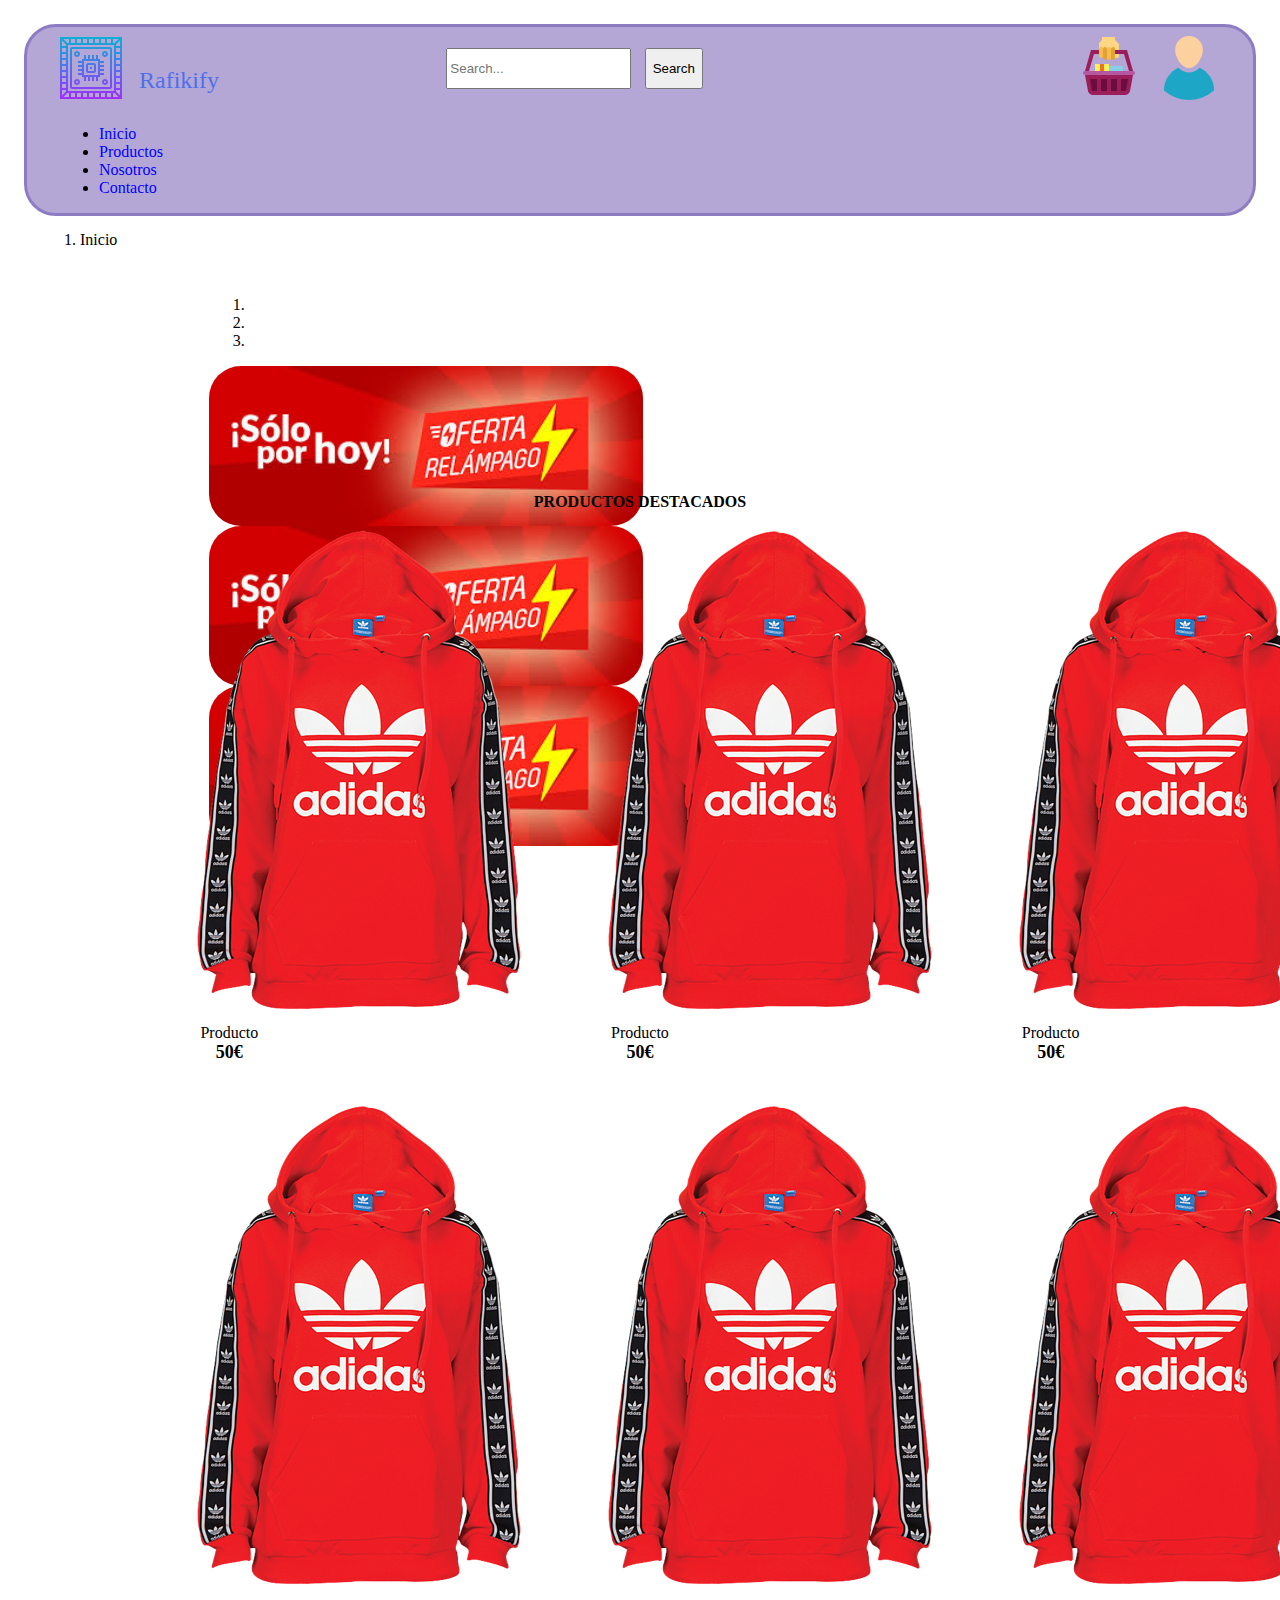
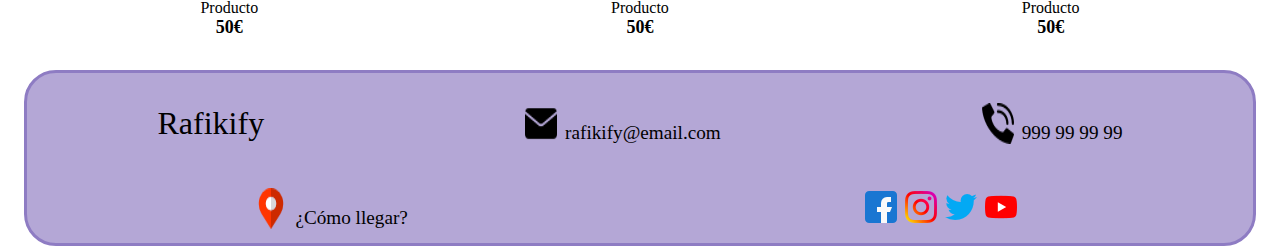
<file: FinalTask/index.html>
<!DOCTYPE html>
<html>

<head>
	<meta charset="UTF-8">
	<link href="https://cdn.jsdelivr.net/npm/bootstrap@5.0.0-beta1/dist/css/bootstrap.min.css" rel="stylesheet" integrity="sha384-giJF6kkoqNQ00vy+HMDP7azOuL0xtbfIcaT9wjKHr8RbDVddVHyTfAAsrekwKmP1" crossorigin="anonymous">
	<link rel="stylesheet" href="./css/home.css">
	<link rel="stylesheet" href="./css/style.css">
	<link rel="stylesheet" href="./css/header.css">
	<link rel="stylesheet" href="./css/footer.css">
	<title>Rafikify</title>
</head>

<body>
	<main>
		<header>
			<div id="top-header">
				<div class="logo">
					<img id="logo" alt="Logo" src="./img/logo.svg" />
					<p>Rafikify</p>
				</div>
				<div id="buscar">
					<input id="search" class="form-control mr-sm-2" type="search" placeholder="Search..." aria-label="Search">
					<button id="btnSearch" onclick="searchDoc()" class="btn btn-outline-primary">Search</button>
				</div>
				<div id="botones">
					<a href="cesta.html"><img id="cart" alt="Cesta de la compra" src="./img/cart.png" /></a>
					<img id="user" alt="Tu usuario" src="./img/user.png" />
				</div>
			</div>
			<nav>
				<ul class="nav nav-pills">
					<li class="nav-item">
						<a class="nav-link active" aria-current="page" href="index.html">Inicio</a>
					</li>
					<li class="nav-item">
						<a class="nav-link" href="products.html">Productos</a>
					</li>
					<li class="nav-item">
						<a class="nav-link" href="nosotros.html">Nosotros</a>
					</li>
					<li class="nav-item">
						<a class="nav-link" href="contact.html">Contacto</a>
					</li>
				</ul>
			</nav>
		</header>
		<section>
			<nav aria-label="breadcrumb">
				<ol class="breadcrumb">
					<li class="breadcrumb-item active" aria-current="page">Inicio</li>
				</ol>
			</nav>
			<div id="carrousel">
				<div id="carouselExampleCaptions" class="carousel slide" data-bs-ride="carousel">
					<ol class="carousel-indicators">
						<li data-bs-target="#carouselExampleCaptions" data-bs-slide-to="0" class="active"></li>
						<li data-bs-target="#carouselExampleCaptions" data-bs-slide-to="1"></li>
						<li data-bs-target="#carouselExampleCaptions" data-bs-slide-to="2"></li>
					</ol>
					<div class="carousel-inner">
						<div class="carousel-item active">
							<img src="./img/oferta.jpg" class="d-block w-100 imgCar" alt="...">
						</div>
						<div class="carousel-item">
							<img src="./img/oferta.jpg" class="d-block w-100 imgCar" alt="...">
						</div>
						<div class="carousel-item">
							<img src="./img/oferta.jpg" class="d-block w-100 imgCar" alt="...">
						</div>
					</div>
					<a class="carousel-control-prev" href="#carouselExampleCaptions" role="button" data-bs-slide="prev">
						<span class="carousel-control-prev-icon" aria-hidden="true"></span>
						<span class="visually-hidden">Previous</span>
					</a>
					<a class="carousel-control-next" href="#carouselExampleCaptions" role="button" data-bs-slide="next">
						<span class="carousel-control-next-icon" aria-hidden="true"></span>
						<span class="visually-hidden">Next</span>
					</a>
				</div>
			</div>
			<h4> PRODUCTOS DESTACADOS </h4>

			<div class="fila">
				<a href="producDetail.html">
					<div class="card">
						<img src="./img/produc.png" class="card-img-top" alt="...">
						<div class="card-body">
							<p class="card-text">Producto</p>
							<p class="card-text precio">50€</p>
						</div>
					</div>
				</a>
				<a href="producDetail.html">
					<div class="card">
						<img src="./img/produc.png" class="card-img-top" alt="...">
						<div class="card-body">
							<p class="card-text">Producto</p>
							<p class="card-text precio">50€</p>
						</div>
					</div>
				</a>
				<a href="producDetail.html">
					<div class="card">
						<img src="./img/produc.png" class="card-img-top" alt="...">
						<div class="card-body">
							<p class="card-text">Producto</p>
							<p class="card-text precio">50€</p>
						</div>
					</div>
				</a>
			</div>
			<div class="fila">
				<a href="producDetail.html">
					<div class="card">
						<img src="./img/produc.png" class="card-img-top" alt="...">
						<div class="card-body">
							<p class="card-text">Producto</p>
							<p class="card-text precio">50€</p>
						</div>
					</div>
				</a>
				<a href="producDetail.html">
					<div class="card">
						<img src="./img/produc.png" class="card-img-top" alt="...">
						<div class="card-body">
							<p class="card-text">Producto</p>
							<p class="card-text precio">50€</p>
						</div>
					</div>
				</a>
				<a href="producDetail.html">
					<div class="card">
						<img src="./img/produc.png" class="card-img-top" alt="...">
						<div class="card-body">
							<p class="card-text">Producto</p>
							<p class="card-text precio">50€</p>
						</div>
					</div>
				</a>
			</div>
		</section>
		<footer>
			<div>
				<p id="nameEmpresa">Rafikify</p>
				<a href="mailto:elcorreoquequieres@correo.com">
					<div class="divFoot">
						<img src="./img/email.png">
						<p class="pFooter">rafikify@email.com</p>
					</div>
				</a>
				<div class="divFoot">
					<img src="./img/phone.png">
					<p class="pFooter">999 99 99 99</p>
				</div>
			</div>
			<div>
				<a href="https://www.google.es/maps/preview">
					<div class="divFoot">
						<img src="./img/gps.png">
						<p class="pFooter">¿Cómo llegar?</p>
					</div>
				</a>
				<div class="divFoot">
					<a href="https://www.facebook.com">
						<img src="./img/facebook.png">
					</a>
					<a href="https://www.instagram.com">
					<img src="./img/instagram.png">
				</a>
				<a href="https://www.twitter.com">
					<img src="./img/twitter.png">
				</a>
				<a href="https://www.youtube.com">
					<img src="./img/youtube.png">
				</a>
				</div>
			</div>
		</footer>
	</main>
	<script src="https://cdn.jsdelivr.net/npm/bootstrap@5.0.0-beta1/dist/js/bootstrap.bundle.min.js" integrity="sha384-ygbV9kiqUc6oa4msXn9868pTtWMgiQaeYH7/t7LECLbyPA2x65Kgf80OJFdroafW" crossorigin="anonymous"></script>
</body>

</html>
</file>
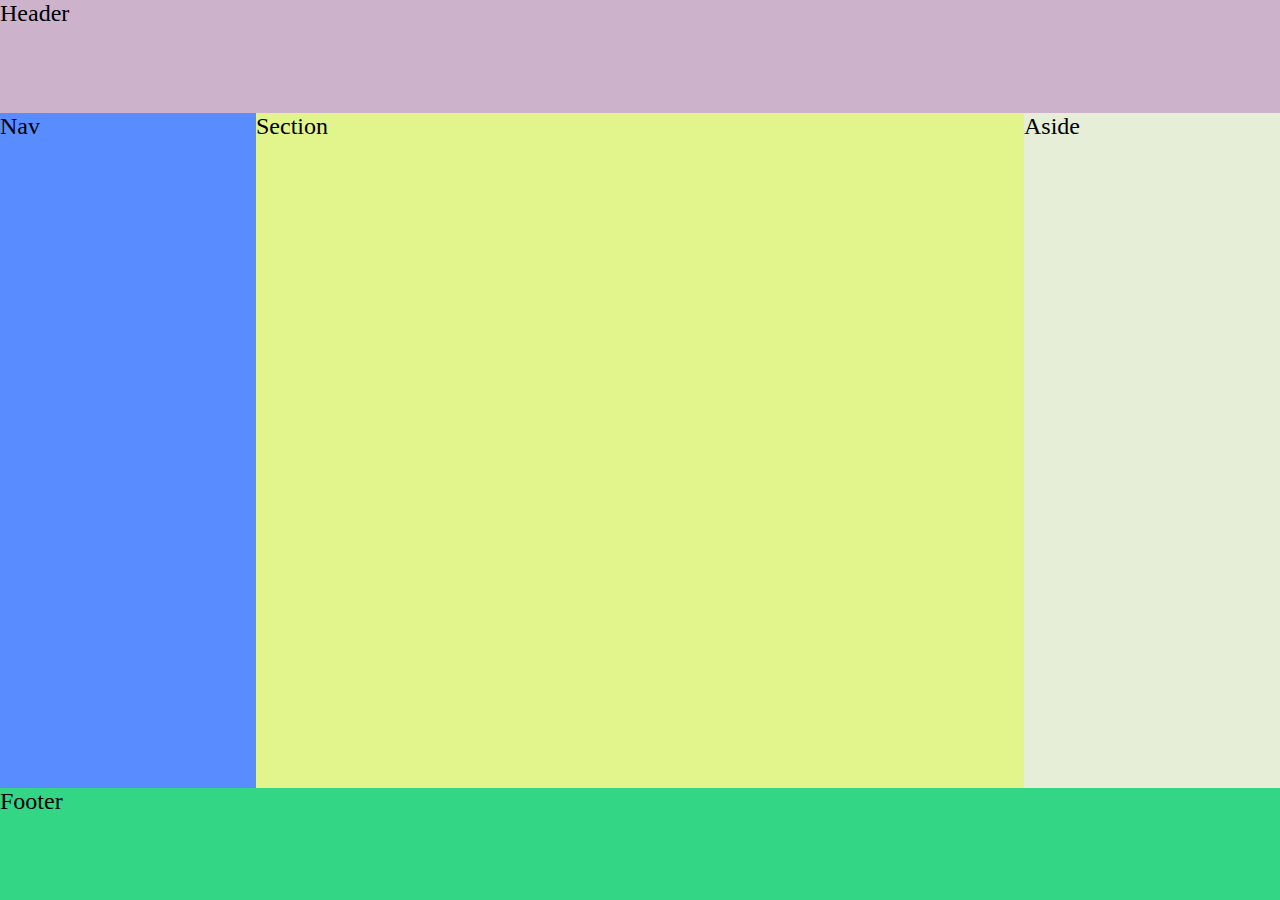
<file: Activity12/Exercise_1_HolyGrailLayout/index.html>
<!DOCTYPE html>
<html>
	<head>
		<meta charset="UTF-8">
		<link rel="stylesheet" href="style.css">
		<title>Holy Grail Layout</title>
	</head>
	<body>
	 <main>
			 <header>Header</header>
			 <nav>Nav</nav>
			 <section>Section</section>
			 <aside>Aside</aside>
			 <footer>Footer</footer>
	 </main>
 </body>
</html>
</file>
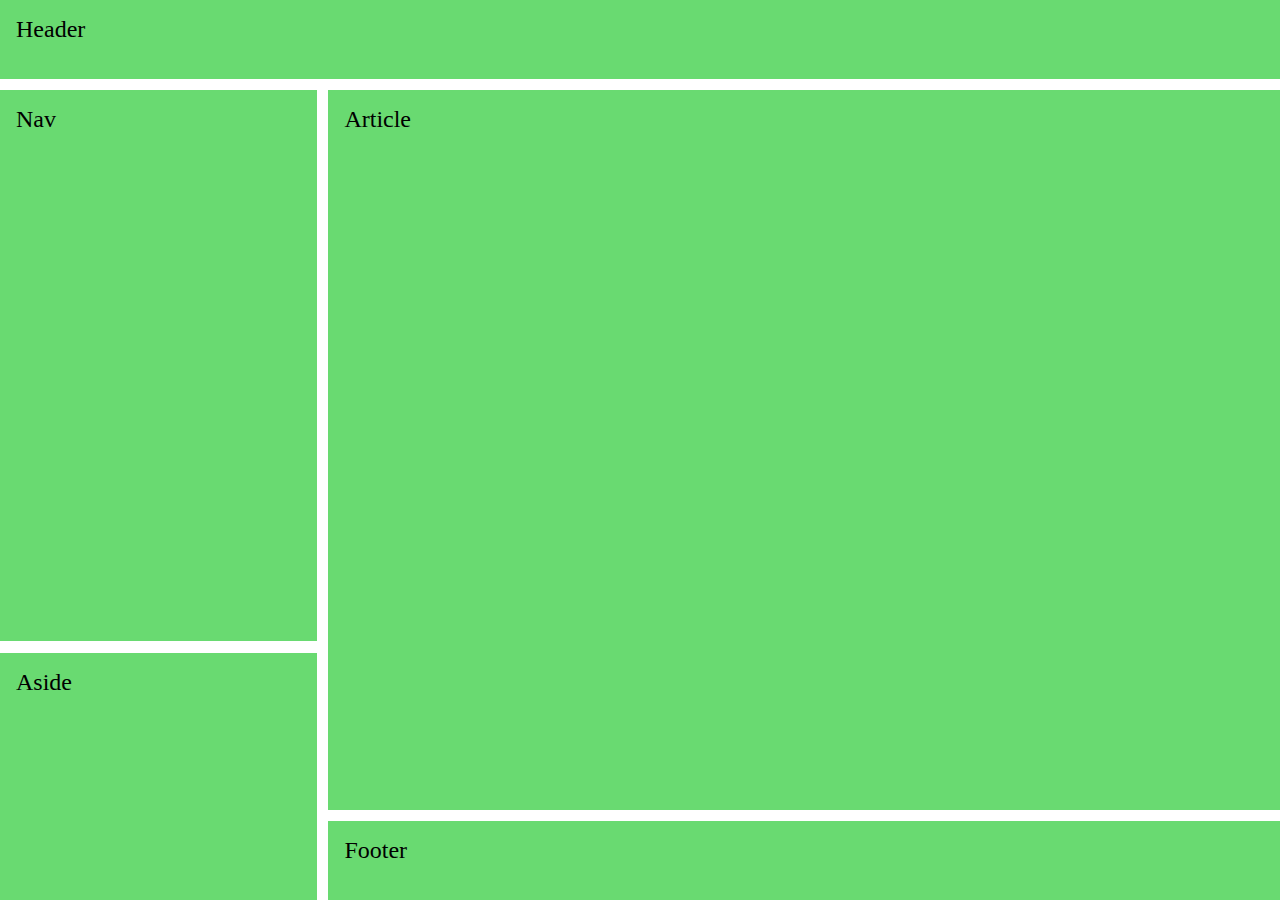
<file: Activity12/Exercise_4_ResponsiveLayout/index.html>
<!DOCTYPE html>
<html>
	<head>
		<meta charset="UTF-8">
		<link rel="stylesheet" href="style.css">
		<title>Responsive Layout</title>
	</head>
	<body>
	 <main>
			 <header>Header</header>
			 <nav>Nav</nav>
			 <article>Article</article>
			 <aside>Aside</aside>
			 <footer>Footer</footer>
	 </main>
 </body>
</html>
</file>
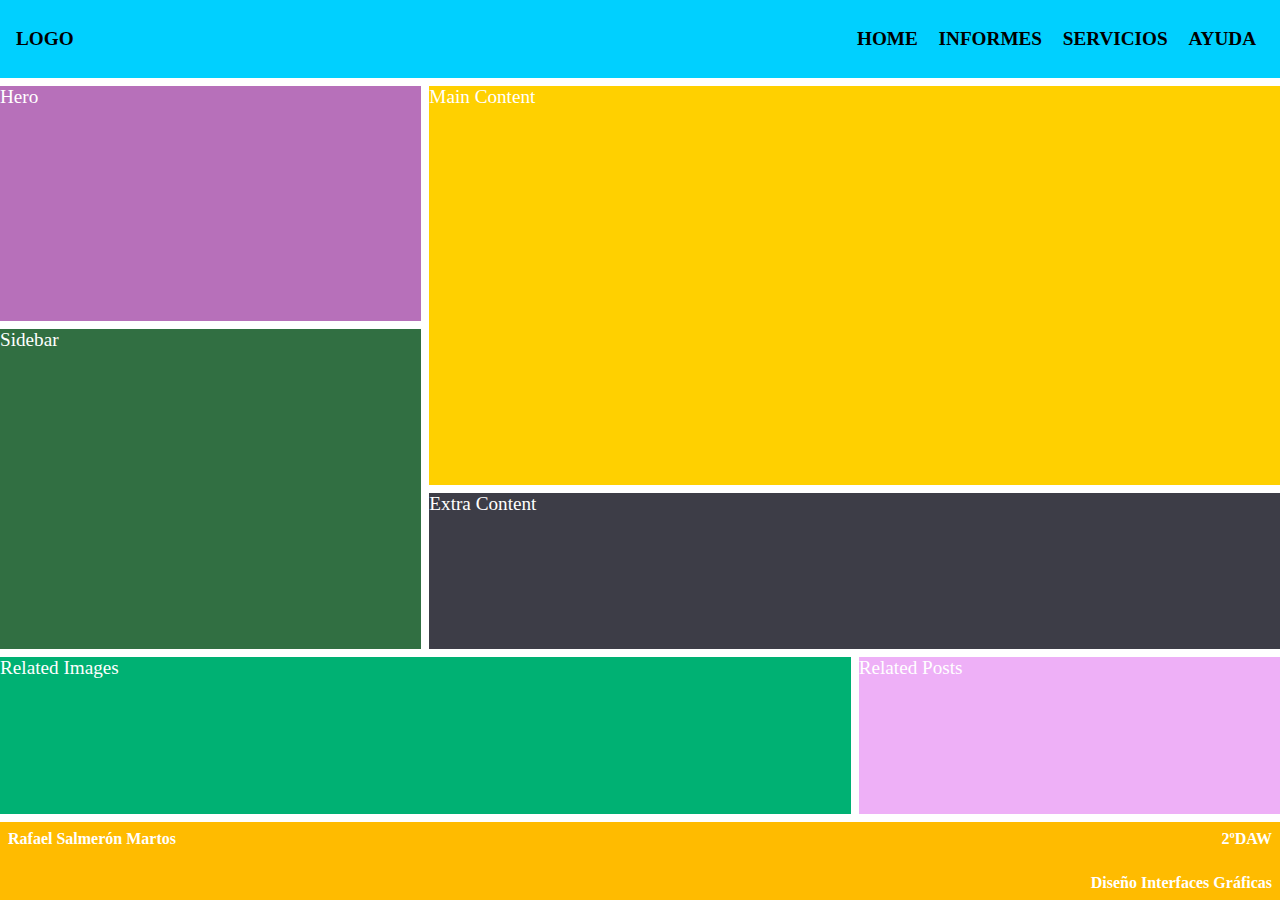
<file: Activity12/Exercise_5/index.html>
<!DOCTYPE html>
<html>

<head>
    <meta charset="UTF-8">
    <link rel="stylesheet" href="style.css">
    <title>Exercise 5</title>
</head>

<body>
    <main>
        <header class="item-a">
            <div class="logo">
                <h4>LOGO</h4>
            </div>
            <div class="enlaces">
                <ul>
                    <li>HOME</li>
                    <li>INFORMES</li>
                    <li>SERVICIOS</li>
                    <li>AYUDA</li>
                </ul>
            </div>
        </header>

        <div class="item-b">
          Hero
        </div>

        <div class="item-c">
          Main Content
        </div>

        <div class="item-d">
          Sidebar
        </div>

        <div class="item-e">
          Extra Content
        </div>

        <div class="item-f">
          Related Images
        </div>

        <div class="item-g">
          Related Posts
        </div>

        <footer class="item-h">
            <div class="nombre">
                <h4>Rafael Salmerón Martos</h4>
            </div>
            <div class="datos">
                <h4>2ºDAW</h4>
                <h4>Diseño Interfaces Gráficas</h4>
            </div>
        </footer>
    </main>
</body>

</html>
</file>
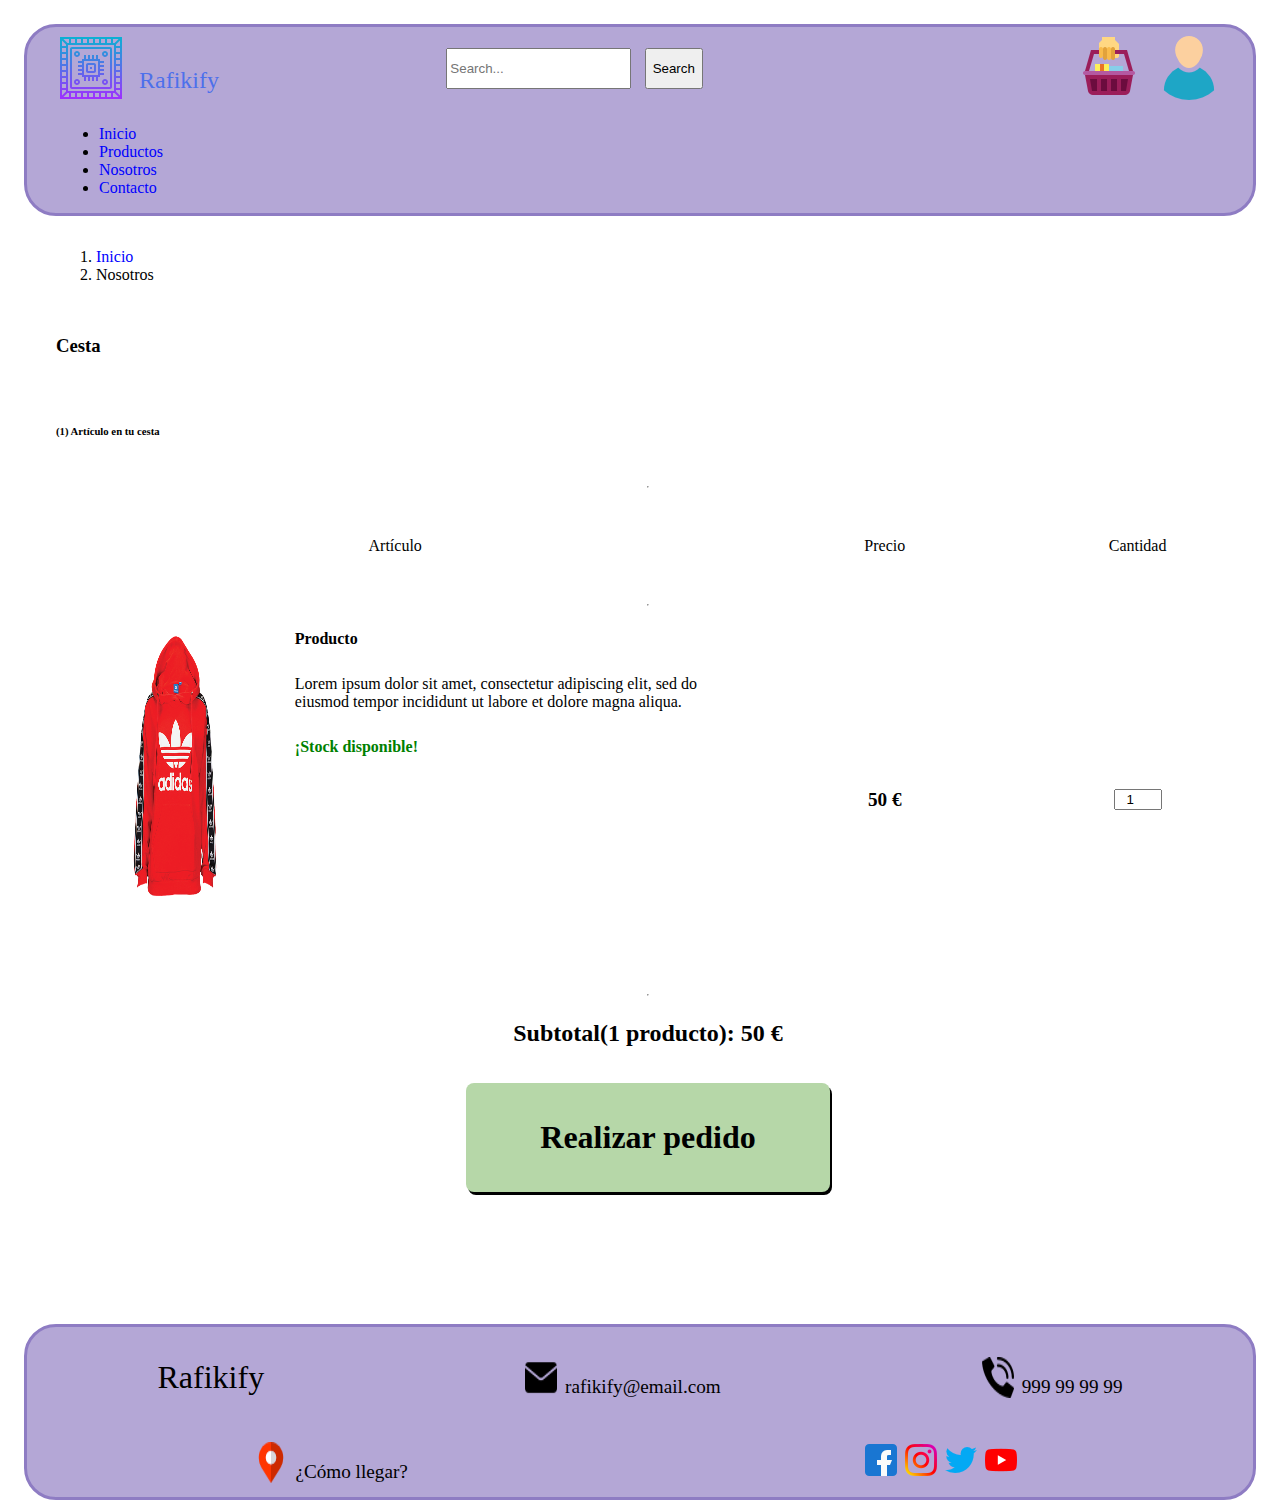
<file: FinalTask/cesta.html>
<!DOCTYPE html>
<html>

<head>
	<meta charset="UTF-8">
	<link href="https://cdn.jsdelivr.net/npm/bootstrap@5.0.0-beta1/dist/css/bootstrap.min.css" rel="stylesheet" integrity="sha384-giJF6kkoqNQ00vy+HMDP7azOuL0xtbfIcaT9wjKHr8RbDVddVHyTfAAsrekwKmP1" crossorigin="anonymous">
	<link rel="stylesheet" href="./css/cesta.css">
	<link rel="stylesheet" href="./css/style.css">
	<link rel="stylesheet" href="./css/header.css">
	<link rel="stylesheet" href="./css/footer.css">
	<title>Rafikify</title>
</head>

<body>
	<main>
		<header>
			<div id="top-header">
				<div class="logo">
					<img id="logo" alt="Logo" src="./img/logo.svg" />
					<p>Rafikify</p>
				</div>
				<div id="buscar">
					<input id="search" class="form-control mr-sm-2" type="search" placeholder="Search..." aria-label="Search">
					<button id="btnSearch" onclick="searchDoc()" class="btn btn-outline-primary">Search</button>
				</div>
				<div id="botones">
					<a href="cesta.html"><img id="cart" alt="Cesta de la compra" src="./img/cart.png" /></a>
					<img id="user" alt="Tu usuario" src="./img/user.png" />
				</div>
			</div>
			<nav>
				<ul class="nav nav-pills">
					<li class="nav-item">
						<a class="nav-link" href="index.html">Inicio</a>
					</li>
					<li class="nav-item">
						<a class="nav-link" href="products.html">Productos</a>
					</li>
					<li class="nav-item">
						<a class="nav-link" href="nosotros.html">Nosotros</a>
					</li>
					<li class="nav-item">
						<a class="nav-link" href="contact.html">Contacto</a>
					</li>
				</ul>
			</nav>
		</header>
		<section>
			<nav aria-label="breadcrumb">
				<ol class="breadcrumb">
					<li class="breadcrumb-item"><a href="index.html">Inicio</a></li>
					<li class="breadcrumb-item active" aria-current="page">Nosotros</li>
				</ol>
			</nav>
			<h3>Cesta</h3>
			<h6>(1) Artículo en tu cesta </h6>
			<hr id="tophr">
			<div id="article">Artículo</diV>
			<div id="precio">Precio</diV>
			<div id="cantidad">Cantidad</diV>
			<hr id="medhr">
			<div class="articulo">
				<div id="foto">
					<img src="./img/produc.png" class="img-article" alt="...">
				</div>
				<div id="info">
					<div id="producto"> Producto </div>
					<div id="infoProduc"> Lorem ipsum dolor sit amet, consectetur adipiscing elit, sed do eiusmod tempor incididunt ut
						labore et dolore magna aliqua. </div>
					<div id="stock"> ¡Stock disponible! </div>
				</div>
			</div>
			<div id="precioBot"> 50 €</div>
			<div id="step"> <input type="number" id="points" value="1" min="1"> </div>
			<hr id="bothr">

			<div id="botonCesta">
				<div id="subtotal">Subtotal(1 producto): 50 €</div>

				<div id="realizar"><a href="index.html">Realizar pedido</a></div>
			</div>
		</section>
		<footer>
			<div>
				<p id="nameEmpresa">Rafikify</p>
				<a href="mailto:elcorreoquequieres@correo.com">
					<div class="divFoot">
						<img src="./img/email.png">
						<p class="pFooter">rafikify@email.com</p>
					</div>
				</a>
				<div class="divFoot">
					<img src="./img/phone.png">
					<p class="pFooter">999 99 99 99</p>
				</div>
			</div>
			<div>
				<a href="https://www.google.es/maps/preview">
					<div class="divFoot">
						<img src="./img/gps.png">
						<p class="pFooter">¿Cómo llegar?</p>
					</div>
				</a>
				<div class="divFoot">
					<a href="https://www.facebook.com">
						<img src="./img/facebook.png">
					</a>
					<a href="https://www.instagram.com">
					<img src="./img/instagram.png">
				</a>
				<a href="https://www.twitter.com">
					<img src="./img/twitter.png">
				</a>
				<a href="https://www.youtube.com">
					<img src="./img/youtube.png">
				</a>
				</div>
			</div>
		</footer>
	</main>
	<script src="https://cdn.jsdelivr.net/npm/bootstrap@5.0.0-beta1/dist/js/bootstrap.bundle.min.js" integrity="sha384-ygbV9kiqUc6oa4msXn9868pTtWMgiQaeYH7/t7LECLbyPA2x65Kgf80OJFdroafW" crossorigin="anonymous"></script>
</body>

</html>
</file>
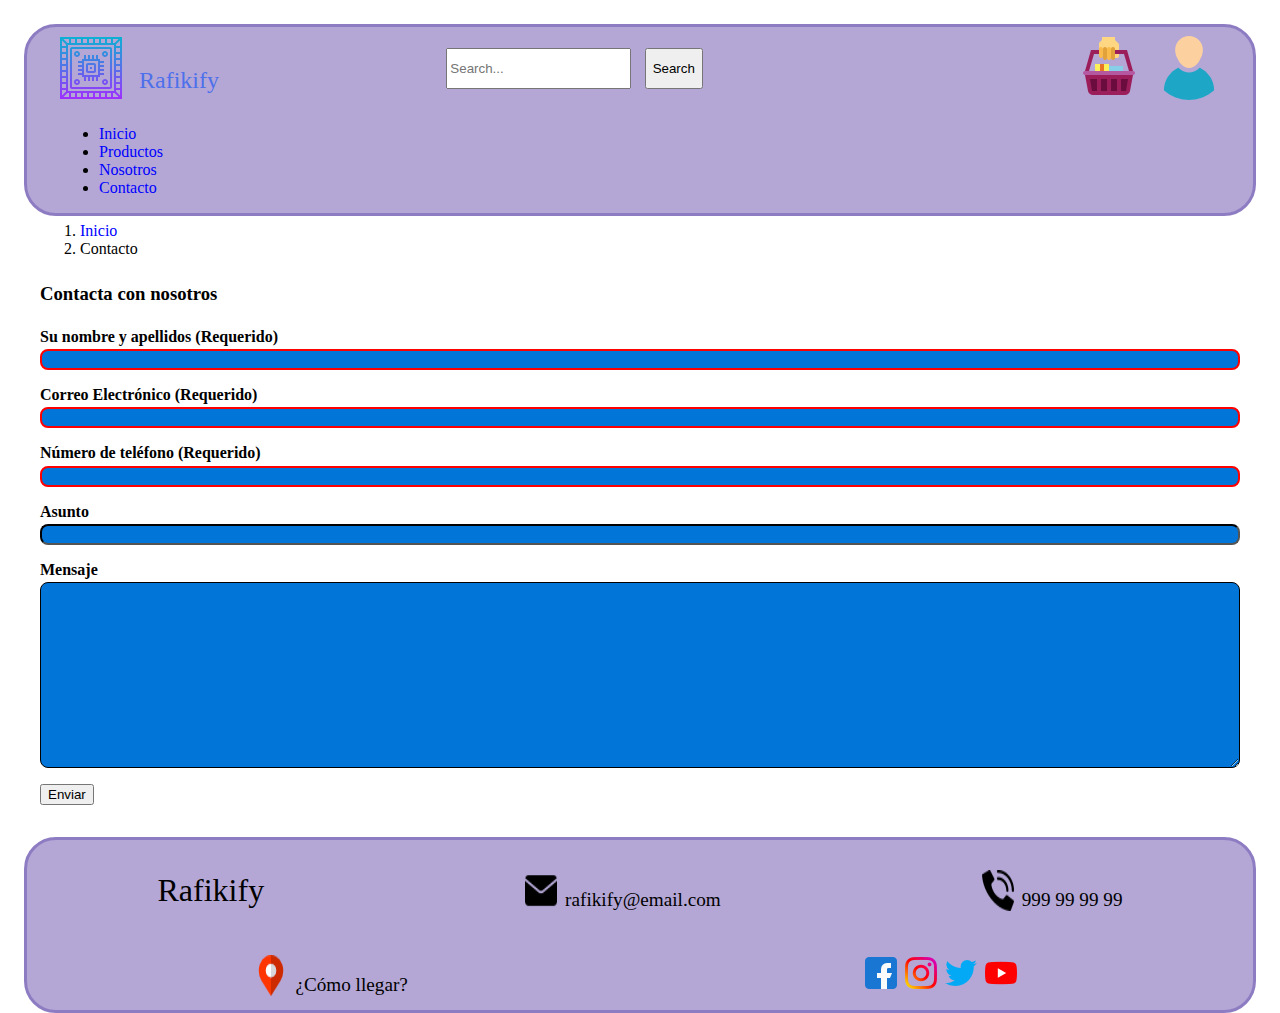
<file: FinalTask/contact.html>
<!DOCTYPE html>
<html>

<head>
	<meta charset="UTF-8">
	<link href="https://cdn.jsdelivr.net/npm/bootstrap@5.0.0-beta1/dist/css/bootstrap.min.css" rel="stylesheet" integrity="sha384-giJF6kkoqNQ00vy+HMDP7azOuL0xtbfIcaT9wjKHr8RbDVddVHyTfAAsrekwKmP1" crossorigin="anonymous">
	<link rel="stylesheet" href="./css/contact.css">
	<link rel="stylesheet" href="./css/style.css">
	<link rel="stylesheet" href="./css/header.css">
	<link rel="stylesheet" href="./css/footer.css">
	<title>Rafikify</title>
</head>

<body>
	<main>
		<header>
			<div id="top-header">
				<div class="logo">
					<img id="logo" alt="Logo" src="./img/logo.svg" />
					<p>Rafikify</p>
				</div>
				<div id="buscar">
					<input id="search" class="form-control mr-sm-2" type="search" placeholder="Search..." aria-label="Search">
					<button id="btnSearch" onclick="searchDoc()" class="btn btn-outline-primary">Search</button>
				</div>
				<div id="botones">
					<a href="cesta.html"><img id="cart" alt="Cesta de la compra" src="./img/cart.png" /></a>
					<img id="user" alt="Tu usuario" src="./img/user.png" />
				</div>
			</div>
			<nav>
				<ul class="nav nav-pills">
					<li class="nav-item">
						<a class="nav-link" href="index.html">Inicio</a>
					</li>
					<li class="nav-item">
						<a class="nav-link" href="products.html">Productos</a>
					</li>
					<li class="nav-item">
						<a class="nav-link" href="nosotros.html">Nosotros</a>
					</li>
					<li class="nav-item">
						<a class="nav-link active" aria-current="page" href="contact.html">Contacto</a>
					</li>
				</ul>
			</nav>
		</header>
		<section>
			<nav aria-label="breadcrumb">
				<ol class="breadcrumb">
					<li class="breadcrumb-item"><a href="index.html">Inicio</a></li>
					<li class="breadcrumb-item active" aria-current="page">Contacto</li>
				</ol>
			</nav>
			<h3>Contacta con nosotros</h3>
			<form action="index.html" method="post">
				<div class="itemForm">
					<label for="name">Su nombre y apellidos (Requerido)</label>
					<input type="text" class="form-control" required maxlength="40" name="name">
				</div>
				<div class="itemForm">
					<label for="mail">Correo Electrónico (Requerido)</label>
					<input type="email" class="form-control" required name="mail">
				</div>
				<div class="itemForm">
					<label for="telefono" >Número de teléfono (Requerido)</label>
					<input type="text" class="form-control" required pattern="[0-9]{9}" name="telefono">
				</div>
				<div class="itemForm">
					<label for="asunto">Asunto</label>
					<input type="text" class="form-control" name="asunto">
				</div>
				<div class="itemForm">
					<label for="mensaje">Mensaje</label>
					<textarea name="mensaje" id="mensaje" class="form-control" rows="3"></textarea>
				</div>

				<input type="submit" class="btn btn-primary" value="Enviar">

			</form>
		</section>
		<footer>
			<div>
				<p id="nameEmpresa">Rafikify</p>
				<a href="mailto:elcorreoquequieres@correo.com">
					<div class="divFoot">
						<img src="./img/email.png">
						<p class="pFooter">rafikify@email.com</p>
					</div>
				</a>
				<div class="divFoot">
					<img src="./img/phone.png">
					<p class="pFooter">999 99 99 99</p>
				</div>
			</div>
			<div>
				<a href="https://www.google.es/maps/preview">
					<div class="divFoot">
						<img src="./img/gps.png">
						<p class="pFooter">¿Cómo llegar?</p>
					</div>
				</a>
				<div class="divFoot">
					<a href="https://www.facebook.com">
						<img src="./img/facebook.png">
					</a>
					<a href="https://www.instagram.com">
					<img src="./img/instagram.png">
				</a>
				<a href="https://www.twitter.com">
					<img src="./img/twitter.png">
				</a>
				<a href="https://www.youtube.com">
					<img src="./img/youtube.png">
				</a>
				</div>
			</div>
		</footer>
	</main>
	<script src="https://cdn.jsdelivr.net/npm/bootstrap@5.0.0-beta1/dist/js/bootstrap.bundle.min.js" integrity="sha384-ygbV9kiqUc6oa4msXn9868pTtWMgiQaeYH7/t7LECLbyPA2x65Kgf80OJFdroafW" crossorigin="anonymous"></script>
</body>

</html>
</file>
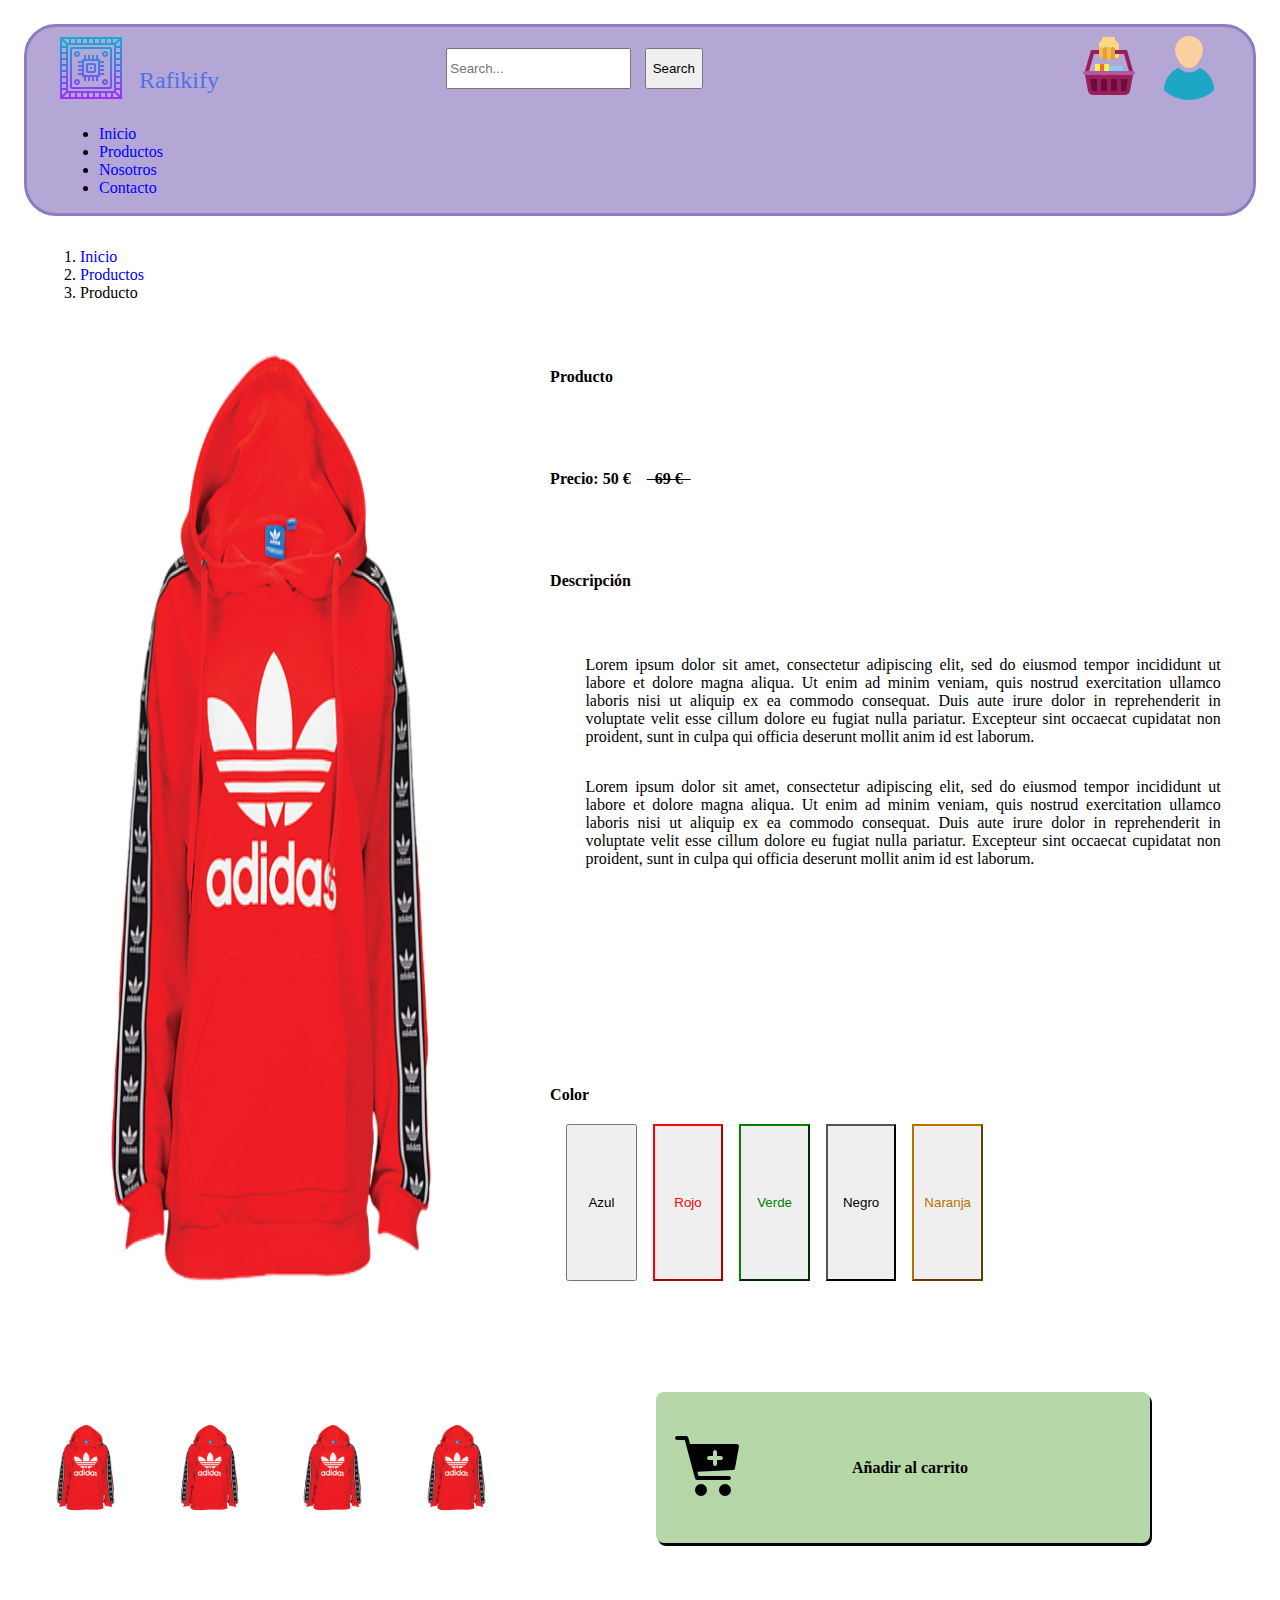
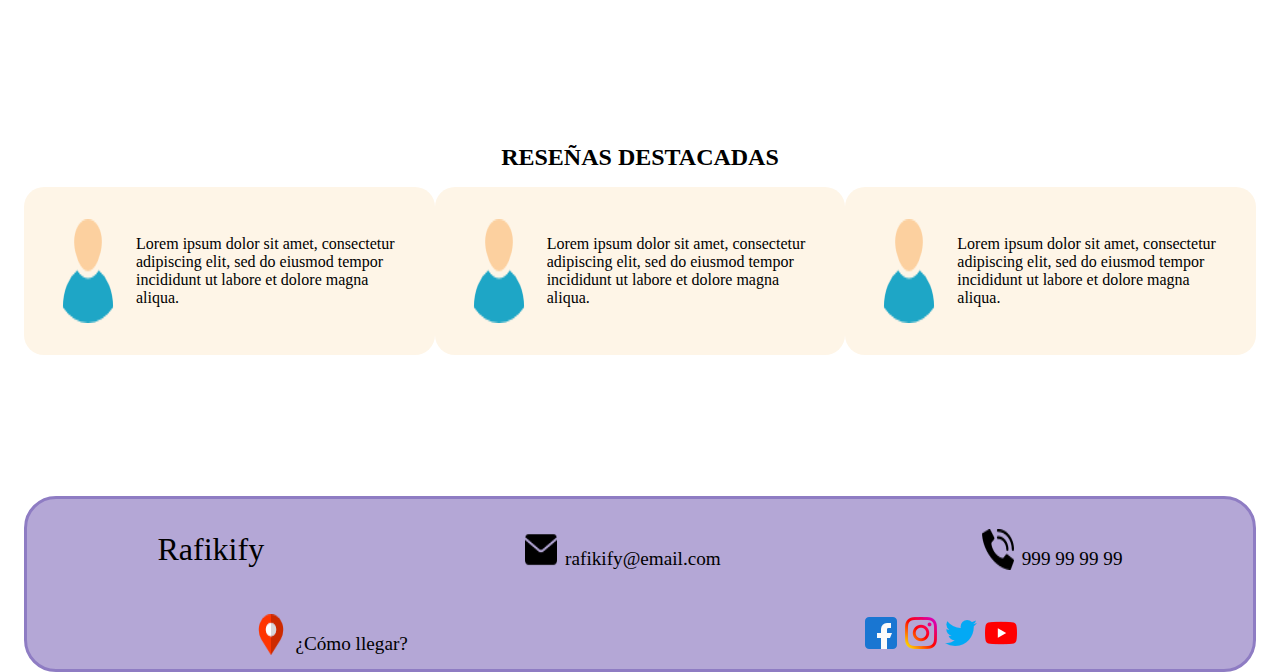
<file: FinalTask/producDetail.html>
<!DOCTYPE html>
<html>

<head>
	<meta charset="UTF-8">
	<link href="https://cdn.jsdelivr.net/npm/bootstrap@5.0.0-beta1/dist/css/bootstrap.min.css" rel="stylesheet" integrity="sha384-giJF6kkoqNQ00vy+HMDP7azOuL0xtbfIcaT9wjKHr8RbDVddVHyTfAAsrekwKmP1" crossorigin="anonymous">
	<link rel="stylesheet" href="./css/producDetail.css">
	<link rel="stylesheet" href="./css/style.css">
	<link rel="stylesheet" href="./css/header.css">
	<link rel="stylesheet" href="./css/footer.css">
	<title>Rafikify</title>
</head>

<body>
	<main>
		<header>
			<div id="top-header">
				<div class="logo">
					<img id="logo" alt="Logo" src="./img/logo.svg" />
					<p>Rafikify</p>
				</div>
				<div id="buscar">
					<input id="search" class="form-control mr-sm-2" type="search" placeholder="Search..." aria-label="Search">
					<button id="btnSearch" onclick="searchDoc()" class="btn btn-outline-primary">Search</button>
				</div>
				<div id="botones">
					<a href="cesta.html"><img id="cart" alt="Cesta de la compra" src="./img/cart.png" /></a>
					<img id="user" alt="Tu usuario" src="./img/user.png" />
				</div>
			</div>
			<nav>
				<ul class="nav nav-pills">
					<li class="nav-item">
						<a class="nav-link" href="index.html">Inicio</a>
					</li>
					<li class="nav-item">
						<a class="nav-link active" aria-current="page" href="products.html">Productos</a>
					</li>
					<li class="nav-item">
						<a class="nav-link" href="nosotros.html">Nosotros</a>
					</li>
					<li class="nav-item">
						<a class="nav-link" href="contact.html">Contacto</a>
					</li>
				</ul>
			</nav>
		</header>
		<section>
			<nav aria-label="breadcrumb">
				<ol class="breadcrumb">
					<li class="breadcrumb-item"><a href="index.html">Inicio</a></li>
					<li class="breadcrumb-item"><a href="products.html">Productos</a></li>
					<li class="breadcrumb-item active" aria-current="page">Producto</li>
				</ol>
			</nav>

			<div class="imgPrinc">
				<img src="./img/produc.png">
			</div>

			<div class="imgSecun">
				<img src="./img/produc.png">
				<img src="./img/produc.png">
				<img src="./img/produc.png">
				<img src="./img/produc.png">
			</div>

			<div id="divProd"> Producto </div>
			<div id="divPrec"> Precio: 50 €&nbsp;&nbsp;&nbsp; <strike>&nbsp;&nbsp;69 €&nbsp;&nbsp;</strike> </div>
			<div id="divDesc"> Descripción </div>
			<div id="descripcion">
				<p>
					Lorem ipsum dolor sit amet, consectetur adipiscing elit, sed do eiusmod tempor incididunt ut
					labore et dolore magna aliqua.

					Ut enim ad minim veniam, quis nostrud exercitation ullamco laboris nisi ut aliquip ex ea
					commodo consequat. Duis aute irure dolor in reprehenderit in voluptate velit esse cillum
					dolore eu fugiat nulla pariatur.

					Excepteur sint occaecat cupidatat non proident, sunt in culpa qui officia deserunt mollit
					anim id est laborum.
				</p>

				<p>
					Lorem ipsum dolor sit amet, consectetur adipiscing elit, sed do eiusmod tempor incididunt ut
					labore et dolore magna aliqua.

					Ut enim ad minim veniam, quis nostrud exercitation ullamco laboris nisi ut aliquip ex ea
					commodo consequat. Duis aute irure dolor in reprehenderit in voluptate velit esse cillum
					dolore eu fugiat nulla pariatur.

					Excepteur sint occaecat cupidatat non proident, sunt in culpa qui officia deserunt mollit
					anim id est laborum.
				</p>
			</div>

			<div id="divColores">
				<div>Color</div>
				<div id="divBtn">
					<button type="button" id="azul" class="btn btn-outline-primary">Azul</button>
					<button type="button" id="red" class="btn btn-outline-primary">Rojo</button>
					<button type="button" id="green" class="btn btn-outline-primary">Verde</button>
					<button type="button" id="black" class="btn btn-outline-primary">Negro</button>
					<button type="button" id="orange" class="btn btn-outline-primary">Naranja</button>
				</div>
			</div>
			<div id="divBoton">
				<div id="tabla">
					<a id="aTabla" href="cesta.html">
						<table>
							<tr>
								<td>
									<img src="./img/addcart.png">
								</td>
								<td>
									Añadir al carrito
								</td>
						</table>
					</a>
				</div>
			</div>
			<div id="resenaContainer">
				<div id="destacadas"> RESEÑAS DESTACADAS </div>
				<div id="resena">
					<div class="media">
						<img class="media-object" src="./img/user.png" alt="ejemplo media object">
						<div class="media-body">
							<p> Lorem ipsum dolor sit amet, consectetur adipiscing elit, sed do eiusmod tempor incididunt ut
								labore et dolore magna aliqua.</p>
						</div>
					</div>
					<div class="media">
						<img class="media-object" src="./img/user.png" alt="ejemplo media object">
						<div class="media-body">
							<p> Lorem ipsum dolor sit amet, consectetur adipiscing elit, sed do eiusmod tempor incididunt ut
								labore et dolore magna aliqua.</p>
						</div>
					</div>
					<div class="media">
						<img class="media-object" src="./img/user.png" alt="ejemplo media object">
						<div class="media-body">
							<p> Lorem ipsum dolor sit amet, consectetur adipiscing elit, sed do eiusmod tempor incididunt ut
								labore et dolore magna aliqua.</p>
						</div>
					</div>
				</div>
			</div>


		</section>
		<footer>
			<div>
				<p id="nameEmpresa">Rafikify</p>
				<a href="mailto:elcorreoquequieres@correo.com">
					<div class="divFoot">
						<img src="./img/email.png">
						<p class="pFooter">rafikify@email.com</p>
					</div>
				</a>
				<div class="divFoot">
					<img src="./img/phone.png">
					<p class="pFooter">999 99 99 99</p>
				</div>
			</div>
			<div>
				<a href="https://www.google.es/maps/preview">
					<div class="divFoot">
						<img src="./img/gps.png">
						<p class="pFooter">¿Cómo llegar?</p>
					</div>
				</a>
				<div class="divFoot">
					<a href="https://www.facebook.com">
						<img src="./img/facebook.png">
					</a>
					<a href="https://www.instagram.com">
					<img src="./img/instagram.png">
				</a>
				<a href="https://www.twitter.com">
					<img src="./img/twitter.png">
				</a>
				<a href="https://www.youtube.com">
					<img src="./img/youtube.png">
				</a>
				</div>
			</div>
		</footer>
	</main>
	<script src="https://cdn.jsdelivr.net/npm/bootstrap@5.0.0-beta1/dist/js/bootstrap.bundle.min.js" integrity="sha384-ygbV9kiqUc6oa4msXn9868pTtWMgiQaeYH7/t7LECLbyPA2x65Kgf80OJFdroafW" crossorigin="anonymous"></script>
</body>

</html>
</file>
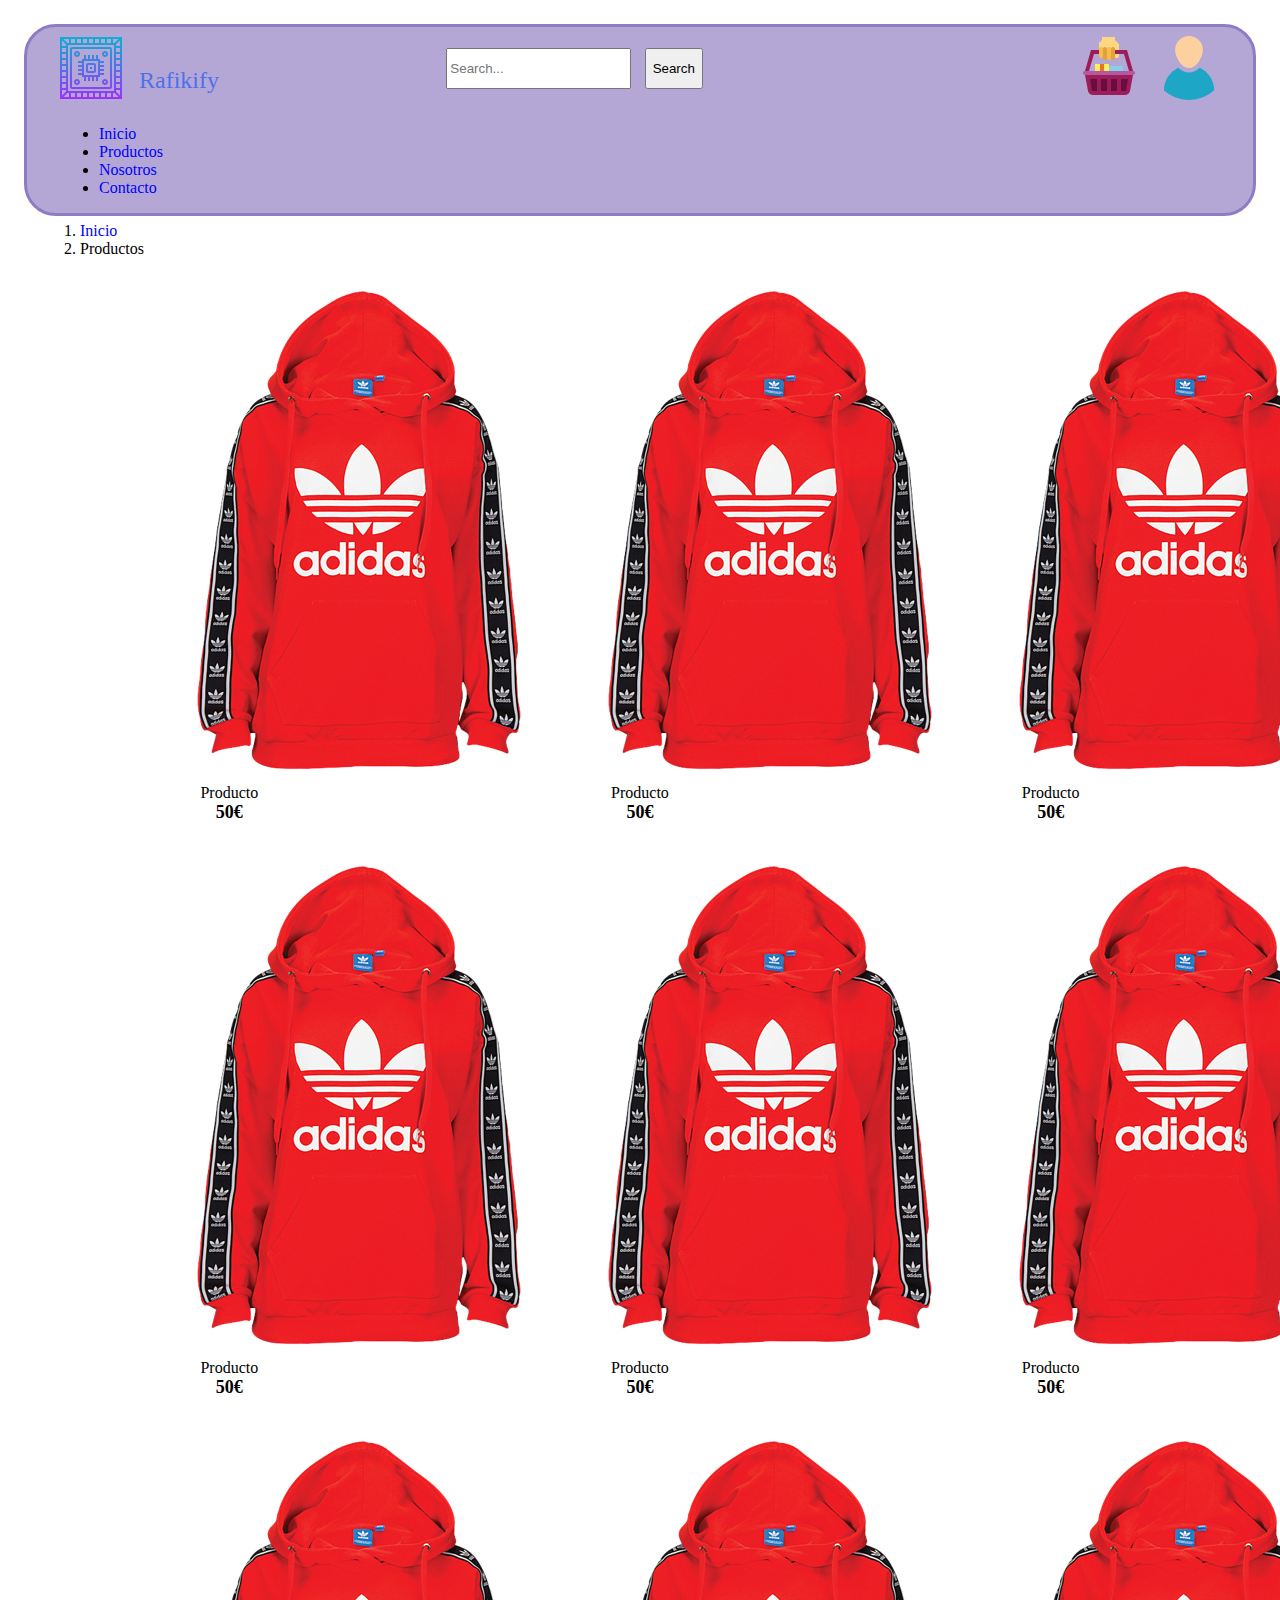
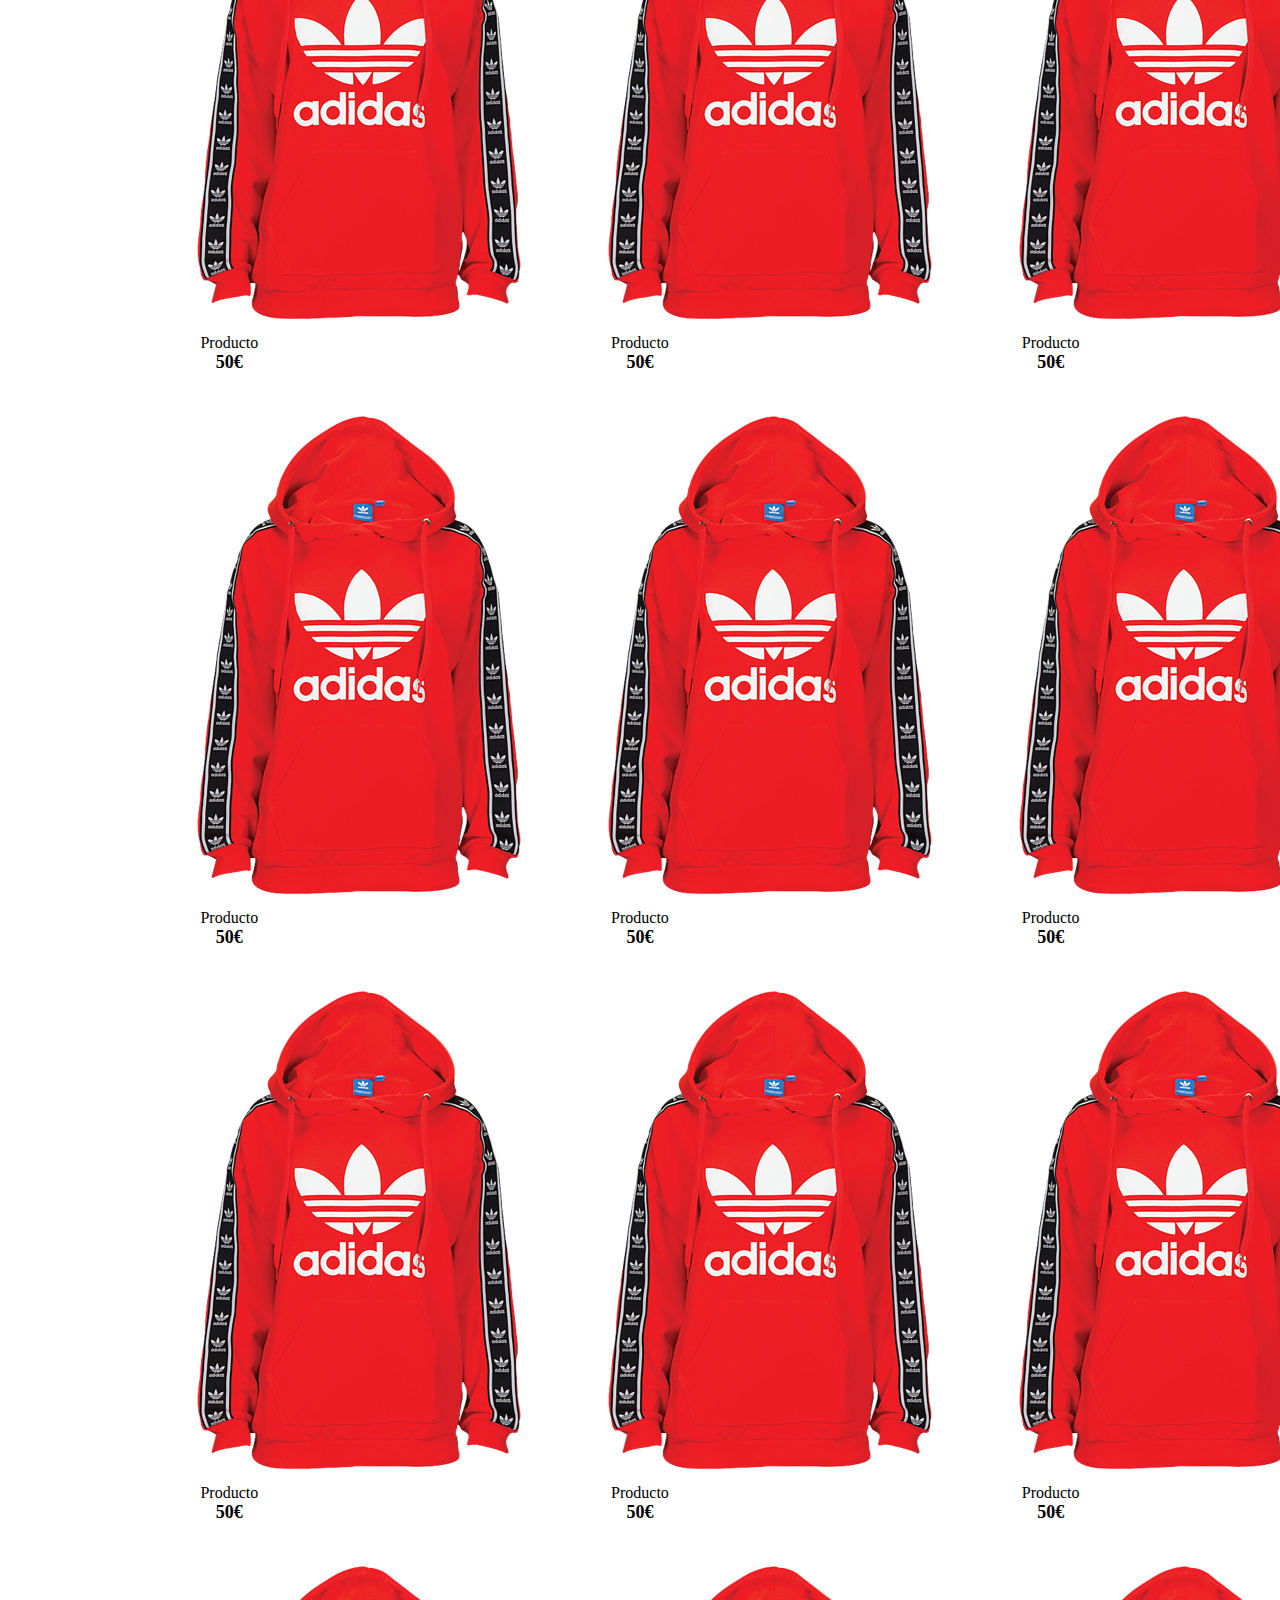
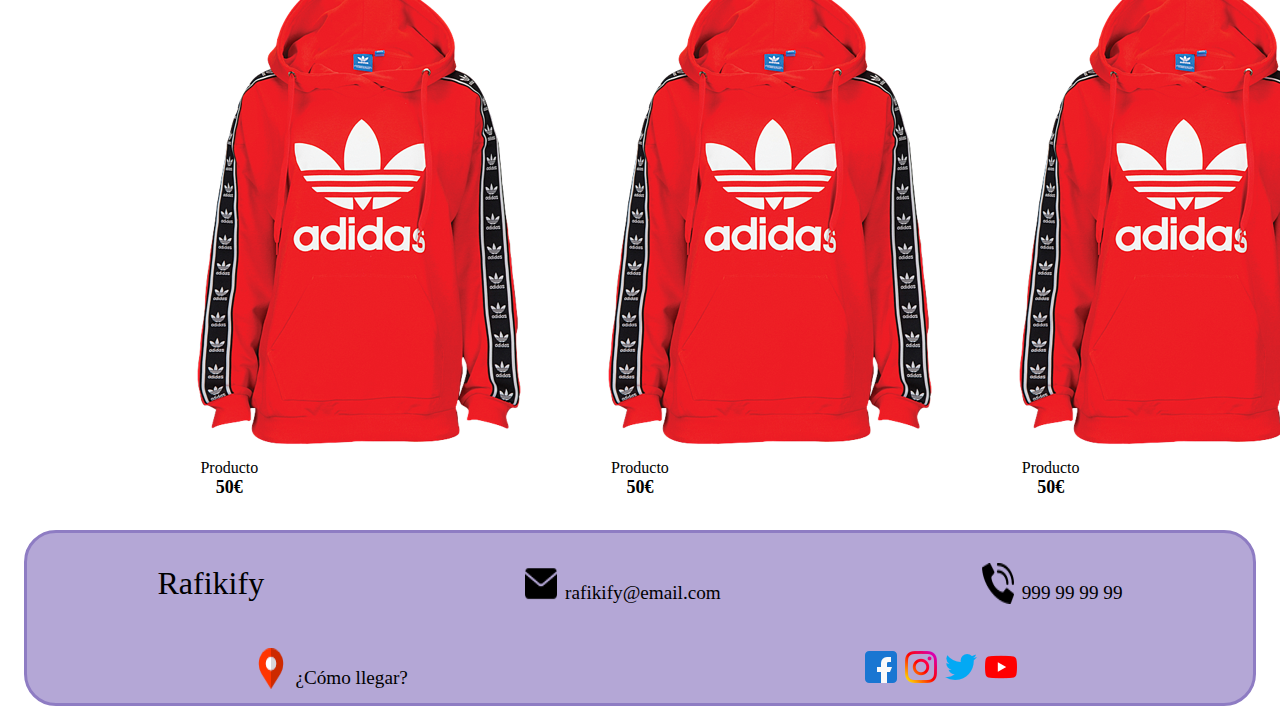
<file: FinalTask/products.html>
<!DOCTYPE html>
<html>

<head>
	<meta charset="UTF-8">
	<link href="https://cdn.jsdelivr.net/npm/bootstrap@5.0.0-beta1/dist/css/bootstrap.min.css" rel="stylesheet" integrity="sha384-giJF6kkoqNQ00vy+HMDP7azOuL0xtbfIcaT9wjKHr8RbDVddVHyTfAAsrekwKmP1" crossorigin="anonymous">
	<link rel="stylesheet" href="./css/products.css">
	<link rel="stylesheet" href="./css/style.css">
	<link rel="stylesheet" href="./css/header.css">
	<link rel="stylesheet" href="./css/footer.css">
	<title>Rafikify</title>
</head>

<body>
	<main>
		<header>
			<div id="top-header">
				<div class="logo">
					<img id="logo" alt="Logo" src="./img/logo.svg" />
					<p>Rafikify</p>
				</div>
				<div id="buscar">
					<input id="search" class="form-control mr-sm-2" type="search" placeholder="Search..." aria-label="Search">
					<button id="btnSearch" onclick="searchDoc()" class="btn btn-outline-success my-2 my-sm-0">Search</button>
				</div>
				<div id="botones">
					<a href="cesta.html"><img id="cart" alt="Cesta de la compra" src="./img/cart.png" /></a>
					<img id="user" alt="Tu usuario" src="./img/user.png" />
				</div>
			</div>
			<nav>
				<ul class="nav nav-pills">
					<li class="nav-item">
						<a class="nav-link" href="index.html">Inicio</a>
					</li>
					<li class="nav-item">
						<a class="nav-link active" aria-current="page" href="products.html">Productos</a>
					</li>
					<li class="nav-item">
						<a class="nav-link" href="nosotros.html">Nosotros</a>
					</li>
					<li class="nav-item">
						<a class="nav-link" href="contact.html">Contacto</a>
					</li>
				</ul>
			</nav>
		</header>
		<section>
			<nav aria-label="breadcrumb">
				<ol class="breadcrumb">
					<li class="breadcrumb-item"><a href="index.html">Inicio</a></li>
					<li class="breadcrumb-item active" aria-current="page">Productos</li>
				</ol>
			</nav>
			<div class="fila">
				<a href="producDetail.html">
					<div class="card">
						<img src="./img/produc.png" class="card-img-top" alt="...">
						<div class="card-body">
							<p class="card-text">Producto</p>
							<p class="card-text precio">50€</p>
						</div>
					</div>
				</a>
				<a href="producDetail.html">
					<div class="card">
						<img src="./img/produc.png" class="card-img-top" alt="...">
						<div class="card-body">
							<p class="card-text">Producto</p>
							<p class="card-text precio">50€</p>
						</div>
					</div>
				</a>
				<a href="producDetail.html">
					<div class="card">
						<img src="./img/produc.png" class="card-img-top" alt="...">
						<div class="card-body">
							<p class="card-text">Producto</p>
							<p class="card-text precio">50€</p>
						</div>
					</div>
				</a>
			</div>
			<div class="fila">
				<a href="producDetail.html">
					<div class="card">
						<img src="./img/produc.png" class="card-img-top" alt="...">
						<div class="card-body">
							<p class="card-text">Producto</p>
							<p class="card-text precio">50€</p>
						</div>
					</div>
				</a>
				<a href="producDetail.html">
					<div class="card">
						<img src="./img/produc.png" class="card-img-top" alt="...">
						<div class="card-body">
							<p class="card-text">Producto</p>
							<p class="card-text precio">50€</p>
						</div>
					</div>
				</a>
				<a href="producDetail.html">
					<div class="card">
						<img src="./img/produc.png" class="card-img-top" alt="...">
						<div class="card-body">
							<p class="card-text">Producto</p>
							<p class="card-text precio">50€</p>
						</div>
					</div>
				</a>
			</div>
			<div class="fila">
				<a href="producDetail.html">
					<div class="card">
						<img src="./img/produc.png" class="card-img-top" alt="...">
						<div class="card-body">
							<p class="card-text">Producto</p>
							<p class="card-text precio">50€</p>
						</div>
					</div>
				</a>
				<a href="producDetail.html">
					<div class="card">
						<img src="./img/produc.png" class="card-img-top" alt="...">
						<div class="card-body">
							<p class="card-text">Producto</p>
							<p class="card-text precio">50€</p>
						</div>
					</div>
				</a>
				<a href="producDetail.html">
					<div class="card">
						<img src="./img/produc.png" class="card-img-top" alt="...">
						<div class="card-body">
							<p class="card-text">Producto</p>
							<p class="card-text precio">50€</p>
						</div>
					</div>
				</a>
			</div>
			<div class="fila">
				<a href="producDetail.html">
					<div class="card">
						<img src="./img/produc.png" class="card-img-top" alt="...">
						<div class="card-body">
							<p class="card-text">Producto</p>
							<p class="card-text precio">50€</p>
						</div>
					</div>
				</a>
				<a href="producDetail.html">
					<div class="card">
						<img src="./img/produc.png" class="card-img-top" alt="...">
						<div class="card-body">
							<p class="card-text">Producto</p>
							<p class="card-text precio">50€</p>
						</div>
					</div>
				</a>
				<a href="producDetail.html">
					<div class="card">
						<img src="./img/produc.png" class="card-img-top" alt="...">
						<div class="card-body">
							<p class="card-text">Producto</p>
							<p class="card-text precio">50€</p>
						</div>
					</div>
				</a>
			</div>
			<div class="fila">
				<a href="producDetail.html">
					<div class="card">
						<img src="./img/produc.png" class="card-img-top" alt="...">
						<div class="card-body">
							<p class="card-text">Producto</p>
							<p class="card-text precio">50€</p>
						</div>
					</div>
				</a>
				<a href="producDetail.html">
					<div class="card">
						<img src="./img/produc.png" class="card-img-top" alt="...">
						<div class="card-body">
							<p class="card-text">Producto</p>
							<p class="card-text precio">50€</p>
						</div>
					</div>
				</a>
				<a href="producDetail.html">
					<div class="card">
						<img src="./img/produc.png" class="card-img-top" alt="...">
						<div class="card-body">
							<p class="card-text">Producto</p>
							<p class="card-text precio">50€</p>
						</div>
					</div>
				</a>
			</div>
			<div class="fila">
				<a href="producDetail.html">
					<div class="card">
						<img src="./img/produc.png" class="card-img-top" alt="...">
						<div class="card-body">
							<p class="card-text">Producto</p>
							<p class="card-text precio">50€</p>
						</div>
					</div>
				</a>
				<a href="producDetail.html">
					<div class="card">
						<img src="./img/produc.png" class="card-img-top" alt="...">
						<div class="card-body">
							<p class="card-text">Producto</p>
							<p class="card-text precio">50€</p>
						</div>
					</div>
				</a>
				<a href="producDetail.html">
					<div class="card">
						<img src="./img/produc.png" class="card-img-top" alt="...">
						<div class="card-body">
							<p class="card-text">Producto</p>
							<p class="card-text precio">50€</p>
						</div>
					</div>
				</a>
			</div>
		</section>
		<footer>
			<div>
				<p id="nameEmpresa">Rafikify</p>
				<a href="mailto:elcorreoquequieres@correo.com">
					<div class="divFoot">
						<img src="./img/email.png">
						<p class="pFooter">rafikify@email.com</p>
					</div>
				</a>
				<div class="divFoot">
					<img src="./img/phone.png">
					<p class="pFooter">999 99 99 99</p>
				</div>
			</div>
			<div>
				<a href="https://www.google.es/maps/preview">
					<div class="divFoot">
						<img src="./img/gps.png">
						<p class="pFooter">¿Cómo llegar?</p>
					</div>
				</a>
				<div class="divFoot">
					<a href="https://www.facebook.com">
						<img src="./img/facebook.png">
					</a>
					<a href="https://www.instagram.com">
					<img src="./img/instagram.png">
				</a>
				<a href="https://www.twitter.com">
					<img src="./img/twitter.png">
				</a>
				<a href="https://www.youtube.com">
					<img src="./img/youtube.png">
				</a>
				</div>
			</div>
		</footer>
	</main>
	<script src="https://cdn.jsdelivr.net/npm/bootstrap@5.0.0-beta1/dist/js/bootstrap.bundle.min.js" integrity="sha384-ygbV9kiqUc6oa4msXn9868pTtWMgiQaeYH7/t7LECLbyPA2x65Kgf80OJFdroafW" crossorigin="anonymous"></script>
</body>

</html>
</file>
<file: FinalTask/css/home.css>
#carrousel {
  display: flex;
  justify-content: center;
}

.carousel {
  height: 10rem;
  width: 70%;
}
.carousel-inner > .carousel-item {
   height: 10rem;
}
.carousel-inner > .carousel-item > img {
   height: 10rem;
   border-radius: 2rem;

}
section {
  display: grid;
  grid-template-columns: repeat(1, 1fr);
  grid-template-rows: 1rem 9rem 2rem 1fr 1fr ;
  grid-gap: 2rem;
}

h4{
  padding: 1rem;
  text-align: center;
  font-weight: bold;
}
.card{
  border: none;
  width: 15rem;
}
.card:hover{
  border: 1px solid rgba(0,0,0,.125);
  transform: scale(1.1);
}

.fila{
  display: flex;
  flex-direction: row;
  justify-content: space-around;
}
.card-text{
  text-align: center;
  margin: 0;
}
.card-body{
  display: flex;
  flex-direction: column;
}
.precio{
  font-size: large;
  font-weight: bold;
}
</file>
<file: FinalTask/css/style.css>
main {
  padding: 1rem;
  height: 100vh;
  display: grid;
  grid-template-columns: repeat(1, 1fr);
  grid-template-rows: 12rem 1fr 12rem ;
  grid-gap: 1rem;
}

.breadcrumb{
  margin-left: 1rem;
}

a:link, a:visited, a:active{
  text-decoration:none;
}

section  a{
  color: black
}

li a{
  color: blue;
}
</file>
<file: FinalTask/css/header.css>
header {
  background-color: #B4A7D6;
  display:grid;
  grid-template-rows: repeat(2, 1fr);
  padding-left: 2rem;
  padding-right: 2rem;
  border-radius: 2rem;
  border-style: solid;
  border-color: #8E7CC3;
}

nav{
  align-self: center;
}

nav li:hover{
  transform: scale(1.1);
  background-color: #0275d8;
  border-radius: 5px;
  color: red;
}
nav li:hover a{
  color: white;
}

#btnSearch:hover{
  transform: scale(1.1);
}

#top-header {
  display:grid;
  grid-template-columns: repeat(3, 1fr);
}

#logo {
  width: 4rem;
  height: 4rem;
}

.logo{
  display: flex;
  flex-direction: row;
  align-items: center;
}

.logo > p{
  margin-left: 1rem;
  margin-bottom: 0;
  font-size: x-large;
  font-family: 'Brush Script MT', cursive;
  color: #4d70eb;
}


#buscar {
  display: flex;
  flex-direction: row;
  height: 50%;
  align-self: center;
}

#botones{
  display: flex;
  flex-direction: row;
  align-items: center;
  justify-content: flex-end;
}

#botones  img:hover{
  transform: scale(1.2);
}

#search {
  margin-right: 1em;
}
#user{
  margin-left: 1rem;
}
</file>
<file: FinalTask/css/footer.css>
footer {
  background-color: #B4A7D6;
  border-radius: 2rem;
  display: grid;
  grid-template-columns: 1fr;
  grid-template-rows: 1fr 1fr;
  border-style: solid;
  border-color: #8E7CC3;
  margin-top: 1rem;
}

footer>div {
  display: flex;
  flex-direction: row;
  justify-content: space-around;
  align-items: center;
}

.divFoot {
  display: flex;
  flex-direction: row;
}

.pFooter {
  margin-bottom: 0;
  font-size: larger;
}

.divFoot img {
  margin-right: 0.5rem;
}

.divFoot img:hover {
  transform: scale(1.1);
}

#nameEmpresa {
  font-size: xx-large;
  font-family: 'Brush Script MT', cursive;
}

footer a {
  color: black;
}
</file>
<file: Activity12/Exercise_1_HolyGrailLayout/style.css>
body {
  font-size: 24px;
  margin: 0;
}

main {
  height: 100vh;
  display: grid;
  grid-template-columns: 100%;
  grid-template-rows: 2fr 1fr 3fr 2fr 3fr;
  grid-template-areas:
    "my-header"
    "my-nav"
    "my-section"
    "my-aside"
    "my-footer";
}

header {
  grid-area: my-header;
  background-color: #ccb3cb;
}

nav {
  grid-area: my-nav;
  background-color: #598dff;
}

section {
  grid-area: my-section;
  background-color: #e2f58c;
}

aside {
  grid-area: my-aside;
  background-color: #e6eed7;
}

footer {
  grid-area: my-footer;
  background-color: #33d685;
}

@media (min-width: 576px) and (max-width: 992px) {
  main {
    grid-template-columns: 1fr 3fr;
    grid-template-rows:
      1fr 1.5fr 2.5fr 1fr;
    grid-template-areas:
      "my-header my-header"
      "my-nav my-section"
      "my-aside my-section"
      "my-footer my-footer"
  }
}

@media (min-width: 992px) {
  main {
    grid-template-columns: 1fr 3fr 1fr;
    grid-template-rows:
      1fr 6fr 1fr;
    grid-template-areas:
      "my-header my-header my-header"
      "my-nav my-section my-aside"
      "my-footer my-footer my-footer"
  }
}
</file>
<file: Activity12/Exercise_4_ResponsiveLayout/style.css>
body {
  font-size: 24px;
  margin: 0;
}

main {
  height: 100vh;
  display: grid;
  grid-template-columns: 100%;
  grid-column-gap: 0.7rem;
  grid-row-gap: 0.7rem;
  grid-template-rows: 1fr 2fr 0.75fr 2fr 1fr;
  grid-template-areas:
    "my-header"
    "my-article"
    "my-aside"
    "my-nav"
    "my-footer";
}

header {
  grid-area: my-header;
  background-color: #69da71;
  padding: 1rem;
}

nav {
  grid-area: my-nav;
  background-color: #69da71;
  padding: 1rem;
}

article {
  grid-area: my-article;
  background-color: #69da71;
  padding: 1rem;
}

aside {
  grid-area: my-aside;
  background-color: #69da71;
  padding: 1rem;
}

footer {
  grid-area: my-footer;
  background-color: #69da71;
  padding: 1rem;
}

@media (min-width: 768px) {
  main {
    grid-template-columns: 1fr 3fr;
    grid-template-rows:
      0.5fr 3.5fr 1fr 0.5fr;
    grid-template-areas:
      "my-header my-header"
      "my-nav my-article"
      "my-aside my-article"
      "my-aside my-footer"
  }
}
</file>
<file: Activity12/Exercise_5/style.css>
* {
  margin: 0;
}

main {
  height: 100vh;
  width: 100vw;
  display: grid;
  grid-template-columns: repeat(3, 1fr);
  grid-template-rows: 1fr 4fr 1.5fr 1fr 1fr 1.5fr 1fr;
  grid-gap: 0.5rem;
  font-size: 1.2rem;
  color: white;
}

.item-a {
  background-color: rgb(0, 208, 255);
  grid-column: 1 / span 3;
  grid-row: 1;
  display: flex;
  justify-content: space-between;
  padding: 1rem;
  font-weight: bold;
  font-size: 1.2rem;
  color: black;
}

.item-b {
  background-color: rgb(183, 112, 186);
  grid-column: 1 / span 3;
  grid-row: 2;
}

.item-c {
  background-color: rgb(255, 208, 0);
  grid-column: 1 / span 3;
  grid-row: 3 / span 2;
}

.item-d {
  background-color: rgb(49, 111, 66);
  display: none;
}

.item-e {
  background-color: rgb(61, 61, 71);
  grid-column: 1 / span 2;
  grid-row: 7;
}

.item-f {
  background-color: rgb(0, 177, 115);
  display: none;
}

.item-g {
  background-color: rgb(238, 176, 247);
  grid-column: 2;
  grid-row: 4 / span 2;
  z-index: 2;
}

.item-h {
  background-color: rgb(255, 187, 0);
  grid-column: 1 / span 2;
  grid-row: 6;
  display: flex;
  justify-content: space-between;
  font-size: 1rem;
  padding: 0.5rem;
}

li {
  display: inline;
  margin: 1rem;
}

.logo {
  display: flex;
  align-items: center;
  justify-content: center;
}

.enlaces {
  display: flex;
  align-items: center;
  justify-content: center;
}

.datos {
  display: flex;
  flex-direction: column;
  justify-content: space-between;
  text-align: end;
  color: white;
}

@media only screen and (min-width: 600px) {
  main {
    grid-template-columns: repeat(3, 1fr);
    grid-template-rows: 1fr 3fr 2fr 2fr 2fr 1fr;
  }

  .item-a {
    grid-column: 1 / span 3;
    grid-row: 1;
  }

  .item-b {
    grid-column: 1;
    grid-row: 2;
  }

  .item-c {
    grid-column: 2 / span 2;
    grid-row: 2 / span 2;
  }

  .item-d {
    grid-row: 3 / span 2;
    display: block;
  }

  .item-e {
    grid-column: 2 / span 2;
    grid-row: 4;
  }

  .item-f {
    grid-column: 1 / span 2;
    grid-row: 5;
    display: block;
  }

  .item-g {
    grid-column: 3;
    grid-row: 5;
  }

  .item-h {
    grid-column: 1 / span 3;
    grid-row: 6;
  }
}

li {
  display: inline;
  margin: 0.5rem;
}
}
</file>
<file: FinalTask/css/cesta.css>
section {
  display: grid;
  grid-template-columns: 3fr 1fr 1fr;
  grid-template-rows: 0.5fr 1fr 0.5fr 0.2fr 1fr 0.2fr 5fr 0.2fr 4fr;
  grid-gap: 1rem;
  margin-left: 1rem;
}

h3 {
  margin-left: 1rem;
  grid-row: 2;
}

h6 {
  margin-left: 1rem;
  grid-row: 3;
}

#tophr {
  grid-row: 4;
  grid-column: 1 / span 3;
}

#medhr {
  grid-row: 6;
  grid-column: 1 / span 3;
}

#article {
  grid-row: 5;
  grid-column: 1;
  text-align: center;
  align-self: center;
}

#precio {
  grid-row: 5;
  grid-column: 2;
  text-align: center;
  align-self: center;
}

#cantidad {
  grid-row: 5;
  grid-column: 3;
  text-align: center;
  align-self: center;
}

.articulo {
  grid-row: 7;
  grid-column: 1;
  display: grid;
  grid-template-columns: 1fr 3fr;
  padding-left: 10%;
}

.img-article {
  width: 80%;
  height: 80%;
  align-self: center;
}

#info {
  height: 100%;
  display: flex;
  flex-direction: column;
  align-content: flex-end;
  padding-left: 5%;
  padding-right: 5%;
}

#producto {
  font-weight: bold;
}

#infoProduc {
  margin-top: 3vh;
  margin-bottom: 3vh;
}

#stock {
  font-weight: bold;
  color: green;
}

#precioBot {
  grid-row: 7;
  grid-column: 2;
  text-align: center;
  font-size: larger;
  font-weight: bold;
  align-self: center;
}

#step {
  grid-row: 7;
  grid-column: 3;
  align-self: center;
  text-align: center;
}

#points {
  width: 3em;
  text-align: center;
}

#bothr {
  grid-row: 8;
  grid-column: 1 / span 3;
}

#botonCesta {
  grid-row: 9;
  grid-column: 1 / span 3;
  display: flex;
  flex-direction: column;
  align-items: center;
}

#subtotal {
  font-weight: bold;
  font-size: x-large;
}

#realizar {
  display: flex;
  flex-direction: column;
  justify-content: center;
  width: 30%;
  font-size: xx-large;
  font-weight: bold;
  text-align: center;
  height: 40%;
  margin-top: 4vh;
  background-color: #B6D7A8;
  box-shadow: 2px 3px;
  border-radius: 8px;
}

#realizar a{
  color:black;
}

#realizar:hover {
  transform: scale(1.1);
}
</file>
<file: FinalTask/css/contact.css>
section {
  display: grid;
  grid-template-columns: repeat(1, 1fr);
  grid-template-rows: 1rem 2rem 1fr;
  grid-gap: 1rem;
}

h3{
  margin-left: 1rem;
}

.itemForm{
  display: flex;
  flex-direction: column;
  padding: 1rem;
  padding-bottom: 0;
}

.itemForm > input{
  border-radius: 0.5rem;
  background-color: #0275d8;
  border-color: black;
  color: white;
  margin-top: 0.2rem;
}

#mensaje {
  height: 20vh;
  margin-top: 0.2rem;
  background-color: #0275d8;
  border-radius: 0.5rem;
  border-color: black;
  color: white;
}

input[type="submit"]{
 margin-left: 1rem;
 margin-top: 1rem;
}

label{
  font-weight: bold;
}

input:invalid {
  border: 2px solid red;
}
</file>
<file: FinalTask/css/producDetail.css>
section {
  display: grid;
  grid-template-columns: 0.7fr 1fr;
  grid-template-rows: 0.5fr 1fr 1fr 1fr 5fr 2.5fr 3.5fr 5fr;
  grid-gap: 1rem;
  grid-column-gap: 2rem;
}

.imgPrinc {
  grid-column: 1;
  grid-row: 2 / span 5;
}

.imgPrinc>img {
  max-width: 100%;
  height: 100%;
  align-self: center;
}

.imgSecun {
  grid-column: 1;
  grid-row: 7;
  display: flex;
  flex-direction: row;
  justify-content: space-around;
  align-items: center;
}

.imgSecun>img {
  max-width: 18%;
  height: auto;
}
.imgSecun>img:hover {
  transform: scale(1.1);
}

section>div {
  font-weight: bold;
}

#divProd {
  grid-column: 2;
  grid-row: 2;
  align-self: center;
}

#divPrec {
  grid-column: 2;
  grid-row: 3;
  align-self: center;
}

#divDesc {
  grid-column: 2;
  grid-row: 4;
  align-self: center;
}

#descripcion {
  grid-column: 2;
  grid-row: 5;
  display: flex;
  flex-direction: column;
  align-items: center;
}

#divColores {
  grid-column: 2;
  grid-row: 6;
  display: flex;
  flex-direction: column;
  align-items: stretch;
}

#divBoton {
  grid-column: 2;
  grid-row: 7;
  display: flex;
  align-items: center;
  justify-content: center;
}

#divBtn {
  display: flex;
  flex-direction: row;
  align-items: center;
  justify-content: flex-start;
  height: 100%;
}

#divBtn>button {
  height: 80%;
  margin-left: 1rem;
  width: 10%;
}

#descripcion>p {
  width: 90%;
  text-align: justify;
  font-weight: normal;
}

#red {
  color: red;
  border-color: red;
}

#red:hover {
  background-color: red;
  color: white;
}

#green {
  color: green;
  border-color: green;
}

#green:hover {
  background-color: green;
  color: white;
}

#black {
  color: black;
  border-color: black;
}

#black:hover {
  background-color: black;
  color: white;
}

#orange {
  color: #bb7000;
  border-color: #bb7000;
}

#orange:hover {
  background-color: #bb7000;
  color: white;
}
#aTabla{
  width: 100%;
  color: black;
}

table{
  width: 100%;
  margin-left: 1rem;
}

#tabla {
  width: 70%;
  height: 50%;
  display: flex;
  align-items: center;
  justify-content: center;
  background-color: #B6D7A8;
  box-shadow: 2px 3px;
  border-radius: 8px;
}

#tabla:hover{
  transform: scale(1.1);
}
#resenaContainer{
  grid-row: 8;
  grid-column: 1 / span 2;
  display: flex;
  flex-direction: column;
  justify-content:center;
  align-items: center;
}
#resena{
  display: flex;
  flex-direction: row;
  padding-left: 2em;
  padding-right: 2em;
  margin-top: 1em;
  justify-content: space-between;
  width: 100%;
}
.media {
  display: flex;
  flex-direction: row;
  background: #FEF5E7;
  padding: 2em;
  border-radius: 20px;
  max-width: 23em;
  max-height: 12em;
  font-weight: normal;
}

.media-object {
  padding-right: 1em;
}

#destacadas {
  font-size: x-large;
}
</file>
<file: FinalTask/css/products.css>
section {
  display: grid;
  grid-template-columns: repeat(1, 1fr);
  grid-template-rows: 1rem 1fr 1fr 1fr 1fr 1fr 1fr ;
  grid-gap: 2rem;
}

.card{
  border: none;
  width: 15rem;
}
.card:hover{
  border: 1px solid rgba(0,0,0,.125);
  transform: scale(1.1);
}
.fila{
  display: flex;
  flex-direction: row;
  justify-content: space-around;
}
.card-text{
  text-align: center;
  margin: 0;
}
.card-body{
  display: flex;
  flex-direction: column;
}
.precio{
  font-size: large;
  font-weight: bold;
}
</file>
